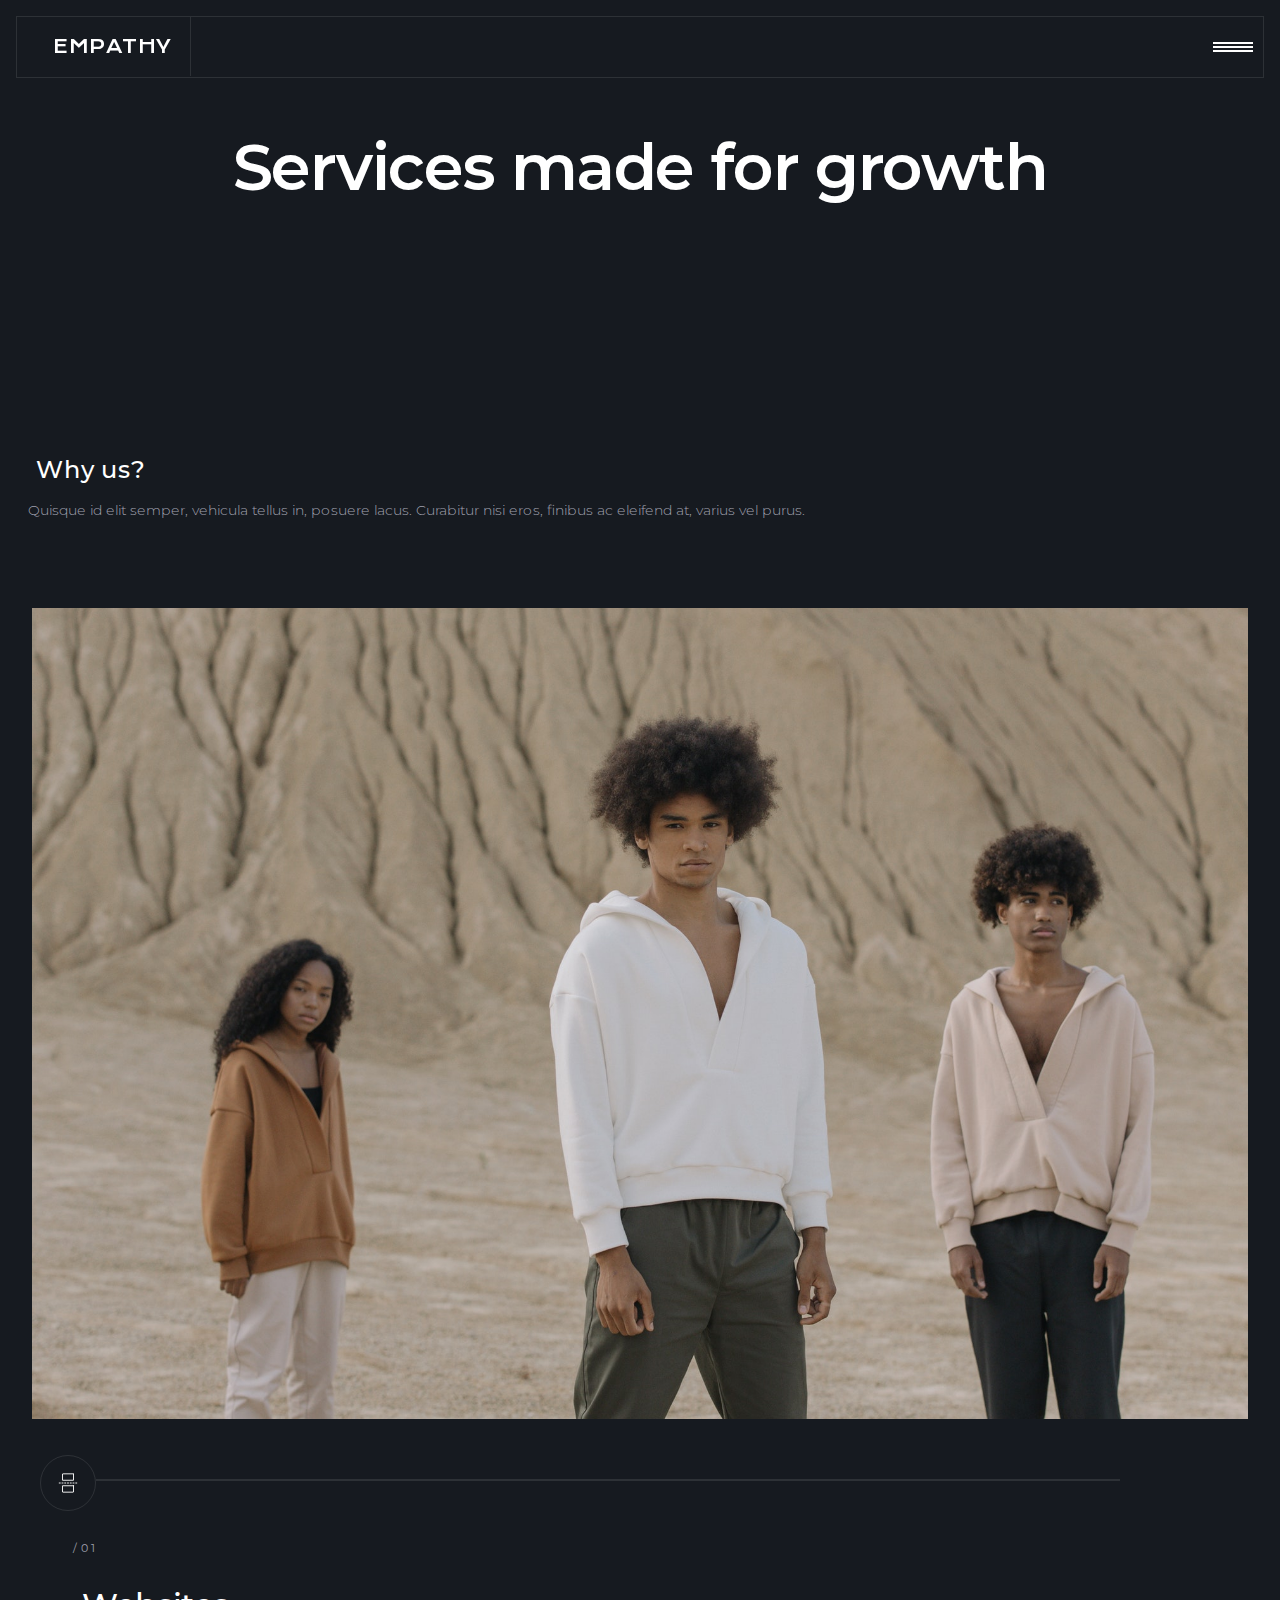
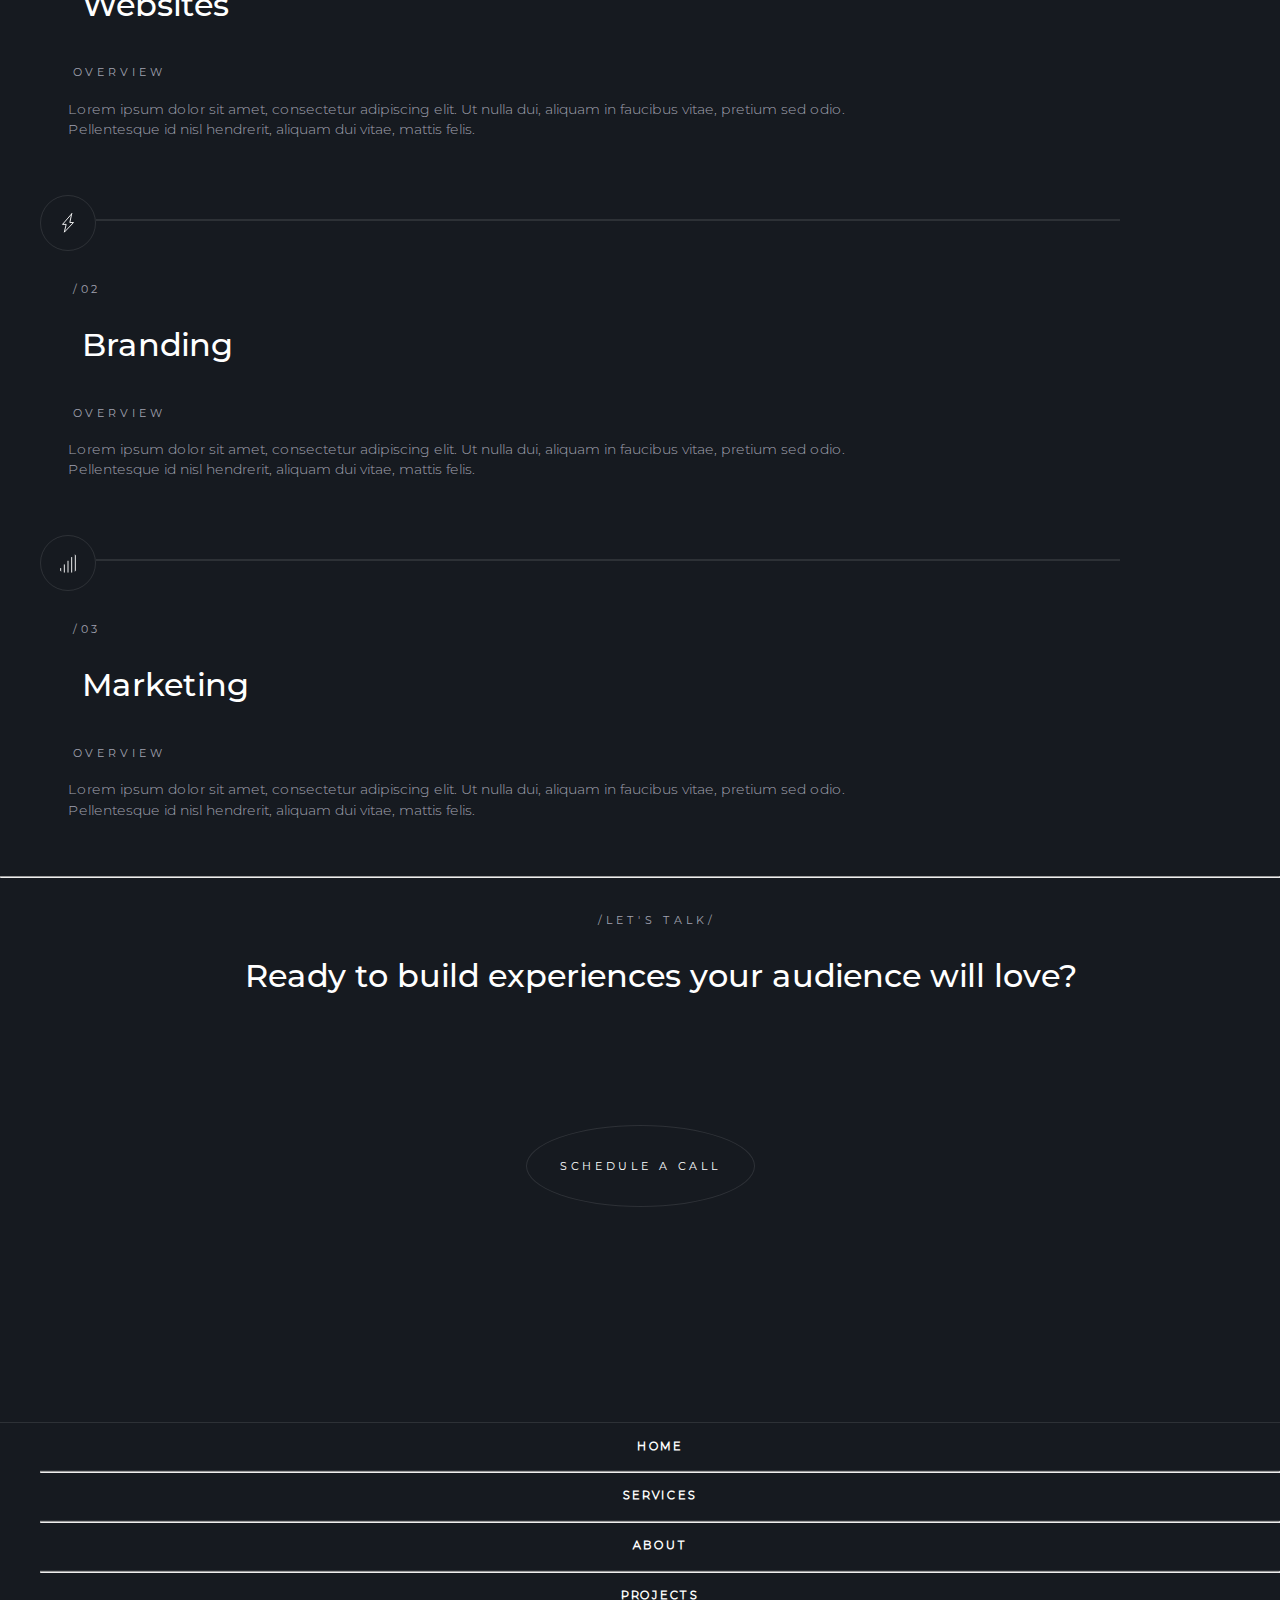
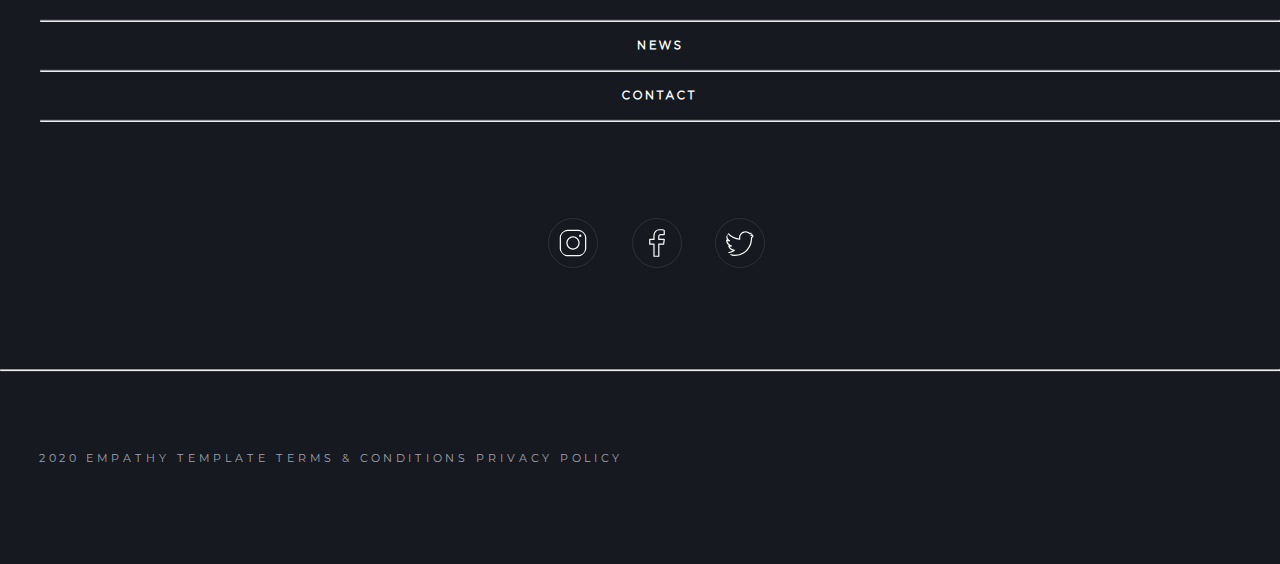
<file: index2.html>
<!Doctype html>
<html lang="en">

<head>
    <meta charset="UTF-8">
    <meta name="Alia van Ommen" content="Alia's website">
    <meta name="viewport" content="width=device-width, initial-scale=1">
    <title>Empathy</title>
    <link href="./styles/style.css" rel="stylesheet">
    <link href="./styles/style2.css" rel="stylesheet">
    <link rel="icon" type="image/svg+xml" href="images/favicon.svg">
</head>

<body>
    <div>
        <header>
            <a href="./index.html">EMPATHY</a>
            <button class="header-menu" aria-label="Toggle header menu">
                <span></span>
                <span></span>
                <span></span>
            </button>

            <nav>
                <button class="nav-menu" aria-label="Toggle navigation menu">
                    <span></span>
                    <span></span>
                    <span></span>
                </button>
                <ul>
                    <li>
                        <a href="./index.html">Home</a>
                    </li>
                    <li>
                        <a href="">
                            Services</a>
                    </li>
                    <li>
                        <a href="">
                            About</a>
                    </li>
                    <li>
                        <a href="">
                            Projects</a>
                    </li>
                    <li>
                        <a href="">
                            News</a>
                    </li>
                    <li>
                        <a href="">
                            Contacts</a>
                    </li>
                </ul>
            </nav>
        </header>

        <main class="home">
            <section>
                <div>
                    <h1>Services made for growth</h1>
                    <marquee>
                        <h2>Marketing • Branding • Websites • Marketing • Branding •
                        </h2>
                    </marquee>
                </div>
            </section>

            <section>
                <h3>Why us?</h3>
                <p>Quisque id elit semper, vehicula tellus in, posuere lacus. Curabitur nisi
                    eros, finibus ac eleifend at, varius vel purus.</p>
                <img alt="image of three men stading" src="./images/611825c17450ae82559c203d_Image038.jpeg">
            </section>

            <ul>
                <li>
                    <div>
                        <svg width="48" height="48" viewbox="0 0 24 24" fill="none" xmlns="http://www.w3.org/2000/svg"
                            data-reactroot="">
                            <path stroke-linejoin="round" stroke-miterlimit="10" stroke-width="1" stroke="#ffffff"
                                d="M5 12H7"></path>
                            <path stroke-linejoin="round" stroke-miterlimit="10" stroke-width="1" stroke="#ffffff"
                                d="M2 12H4"></path>
                            <path stroke-linejoin="round" stroke-miterlimit="10" stroke-width="1" stroke="#ffffff"
                                d="M8 12H10"></path>
                            <path stroke-linejoin="round" stroke-miterlimit="10" stroke-width="1" stroke="#ffffff"
                                d="M11 12H13"></path>
                            <path stroke-linejoin="round" stroke-miterlimit="10" stroke-width="1" stroke="#ffffff"
                                d="M14 12H16"></path>
                            <path stroke-linejoin="round" stroke-miterlimit="10" stroke-width="1" stroke="#ffffff"
                                d="M17 12H19"></path>
                            <path stroke-linejoin="round" stroke-miterlimit="10" stroke-width="1" stroke="#ffffff"
                                d="M20 12H22"></path>
                            <path stroke-linejoin="round" stroke-linecap="round" stroke-miterlimit="10" stroke-width="1"
                                stroke="#ffffff" fill="none" d="M18 2H6V9H18V2Z"></path>
                            <path stroke-linejoin="round" stroke-linecap="round" stroke-miterlimit="10" stroke-width="1"
                                stroke="#ffffff" fill="none" d="M18 15H6V22H18V15Z"></path>
                        </svg>
                        <span></div>
                    <h4>/01</h4>
                    <h5>Websites</h5>
                    <h6>overview</h6>
                    <p>Lorem ipsum dolor sit amet, consectetur adipiscing elit. Ut nulla dui,
                        aliquam in faucibus vitae, pretium sed odio. Pellentesque id nisl hendrerit,
                        aliquam dui vitae, mattis felis.</p>
                </li>
                <li>
                    <div>
                        <svg width="48" height="48" viewbox="0 0 24 24" fill="none" xmlns="http://www.w3.org/2000/svg"
                            data-reactroot="">
                            <path stroke-linejoin="round" stroke-linecap="round" stroke-miterlimit="10" stroke-width="1"
                                stroke="#ffffff" fill="none" d="M16 2L6 13.5H10L8 22L18 11.5H14L16 2Z"></path>
                        </svg>
                        <span></div>
                    <h4>/02</h4>
                    <h5>Branding</h5>
                    <h6>overview</h6>
                    <p>Lorem ipsum dolor sit amet, consectetur adipiscing elit. Ut nulla dui,
                        aliquam in faucibus vitae, pretium sed odio. Pellentesque id nisl hendrerit,
                        aliquam dui vitae, mattis felis.</p>
                </li>
                <li>
                    <div>
                        <svg width="48" height="48" viewbox="0 0 24 24" fill="none" xmlns="http://www.w3.org/2000/svg"
                            data-reactroot="">
                            <path stroke-linejoin="round" stroke-linecap="round" stroke-miterlimit="10" stroke-width="1"
                                stroke="#ffffff" d="M20 2V22"></path>
                            <path stroke-linejoin="round" stroke-linecap="round" stroke-miterlimit="10" stroke-width="1"
                                stroke="#ffffff" d="M16 6V22"></path>
                            <path stroke-linejoin="round" stroke-linecap="round" stroke-miterlimit="10" stroke-width="1"
                                stroke="#ffffff" d="M12 10V22"></path>
                            <path stroke-linejoin="round" stroke-linecap="round" stroke-miterlimit="10" stroke-width="1"
                                stroke="#ffffff" d="M8 14V22"></path>
                            <path stroke-linejoin="round" stroke-linecap="round" stroke-miterlimit="10" stroke-width="1"
                                stroke="#ffffff" d="M4 18V22"></path>
                        </svg>
                        <span></div>
                    <h4>/03</h4>
                    <h5>Marketing</h5>
                    <h6>overview</h6>
                    <p>Lorem ipsum dolor sit amet, consectetur adipiscing elit. Ut nulla dui,
                        aliquam in faucibus vitae, pretium sed odio. Pellentesque id nisl hendrerit,
                        aliquam dui vitae, mattis felis.</p>
                </li>
            </ul>

            <hr>

            <section>
                <h4>/Let's talk/</h4>
                <h5>Ready to build experiences your audience will love?</h5>
                <a aria-label="link to contact page" href="#">schedule a call</a>
            </section>

        </main>

        <footer>

            <ul>
                <li>
                    <a src="#">home</a>
                </li>
                <hr>
                <li>
                    <a src="#">services</a>
                </li>
                <hr>
                <li>
                    <a src="#">about</a>
                </li>
                <hr>
                <li>
                    <a src="#">projects</a>
                </li>
                <hr>
                <li>
                    <a src="#">news</a>
                </li>
                <hr>
                <li>
                    <a src="#">contact</a>
                </li>
                <hr>
            </ul>

            <div>
                <a aria-label="link to instagram" href="#">
                    <svg fill="#ffffff" xmlns="http://www.w3.org/2000/svg" viewbox="0 0 50 50" width="50px"
                        height="50px">
                        <path
                            d="M 16 3 C 8.8324839 3 3 8.8324839 3 16 L 3 34 C 3 41.167516 8.8324839 47 16 47 L 34 47 C 41.167516 47 47 41.167516 47 34 L 47 16 C 47 8.8324839 41.167516 3 34 3 L 16 3 z M 16 5 L 34 5 C 40.086484 5 45 9.9135161 45 16 L 45 34 C 45 40.086484 40.086484 45 34 45 L 16 45 C 9.9135161 45 5 40.086484 5 34 L 5 16 C 5 9.9135161 9.9135161 5 16 5 z M 37 11 A 2 2 0 0 0 35 13 A 2 2 0 0 0 37 15 A 2 2 0 0 0 39 13 A 2 2 0 0 0 37 11 z M 25 14 C 18.936712 14 14 18.936712 14 25 C 14 31.063288 18.936712 36 25 36 C 31.063288 36 36 31.063288 36 25 C 36 18.936712 31.063288 14 25 14 z M 25 16 C 29.982407 16 34 20.017593 34 25 C 34 29.982407 29.982407 34 25 34 C 20.017593 34 16 29.982407 16 25 C 16 20.017593 20.017593 16 25 16 z" />
                    </svg>
                </a>
                <a aria-label="link to facebook" href="#">
                    <svg fill="#ffffff" xmlns="http://www.w3.org/2000/svg" viewbox="0 0 50 50" width="50px"
                        height="50px">
                        <path
                            d="M 30.140625 2 C 26.870375 2 24.045399 2.9969388 22.0625 4.9667969 C 20.079601 6.936655 19 9.823825 19 13.367188 L 19 18 L 13 18 A 1.0001 1.0001 0 0 0 12 19 L 12 27 A 1.0001 1.0001 0 0 0 13 28 L 19 28 L 19 47 A 1.0001 1.0001 0 0 0 20 48 L 28 48 A 1.0001 1.0001 0 0 0 29 47 L 29 28 L 36 28 A 1.0001 1.0001 0 0 0 36.992188 27.125 L 37.992188 19.125 A 1.0001 1.0001 0 0 0 37 18 L 29 18 L 29 14 C 29 12.883334 29.883334 12 31 12 L 37 12 A 1.0001 1.0001 0 0 0 38 11 L 38 3.3457031 A 1.0001 1.0001 0 0 0 37.130859 2.3554688 C 36.247185 2.2382213 33.057174 2 30.140625 2 z M 30.140625 4 C 32.578477 4 34.935105 4.195047 36 4.2949219 L 36 10 L 31 10 C 28.802666 10 27 11.802666 27 14 L 27 19 A 1.0001 1.0001 0 0 0 28 20 L 35.867188 20 L 35.117188 26 L 28 26 A 1.0001 1.0001 0 0 0 27 27 L 27 46 L 21 46 L 21 27 A 1.0001 1.0001 0 0 0 20 26 L 14 26 L 14 20 L 20 20 A 1.0001 1.0001 0 0 0 21 19 L 21 13.367188 C 21 10.22255 21.920305 7.9269075 23.472656 6.3847656 C 25.025007 4.8426237 27.269875 4 30.140625 4 z" />
                    </svg>
                </a>
                <a aria-label="link to twitter" href="#">
                    <svg fill="#fff" height="50" viewbox="0 0 50 50" width="50" xmlns="http://www.w3.org/2000/svg">
                        <path
                            d="m34.21875 5.46875c-5.980469 0-10.84375 4.863281-10.84375 10.84375 0 .359375.089844.710938.125 1.0625-7.394531-.707031-13.933594-4.269531-18.375-9.71875-.207031-.261719-.527344-.402344-.863281-.378906-.332031.023437-.628906.214844-.792969.503906-.933594 1.605469-1.46875 3.453125-1.46875 5.4375 0 2.402344.859375 4.601563 2.1875 6.40625-.257812-.113281-.539062-.175781-.78125-.3125-.308594-.164062-.679687-.15625-.980469.023438-.300781.179687-.484375.503906-.488281.851562v.125c0 3.683594 1.90625 6.882813 4.71875 8.84375-.03125-.003906-.0625.007813-.09375 0-.34375-.058594-.691406.0625-.921875.324219s-.304687.625-.203125.957031c1.117188 3.472656 3.96875 6.125 7.5 7.09375-2.8125 1.671875-6.074219 2.65625-9.59375 2.65625-.761719 0-1.492187-.039062-2.21875-.125-.46875-.0625-.917969.210938-1.0742187.65625-.1601563.445313.015625.941406.4179687 1.1875 4.511719 2.894531 9.867188 4.59375 15.625 4.59375 9.332031 0 16.652344-3.898437 21.5625-9.46875 4.910156-5.570312 7.46875-12.804687 7.46875-19.5625 0-.285156-.023437-.5625-.03125-.84375 1.832031-1.402344 3.46875-3.046875 4.75-4.96875.253906-.371094.226563-.867187-.066406-1.210937-.289063-.34375-.777344-.449219-1.183594-.257813-.515625.230469-1.117187.253906-1.65625.4375.710938-.949219 1.320313-1.972656 1.6875-3.125.125-.394531-.011719-.828125-.335937-1.085937-.324219-.253907-.777344-.285157-1.132813-.070313-1.707031 1.011719-3.597656 1.722656-5.59375 2.15625-1.9375-1.8125-4.488281-3.03125-7.34375-3.03125zm0 2c2.550781 0 4.855469 1.089844 6.46875 2.8125.242188.25.597656.355469.9375.28125 1.304688-.257812 2.542969-.636719 3.75-1.125-.695312.9375-1.554687 1.738281-2.5625 2.34375-.457031.222656-.671875.75-.503906 1.230469.164062.476562.664062.753906 1.160156.644531 1-.121094 1.890625-.527344 2.84375-.78125-.855469.925781-1.792969 1.761719-2.8125 2.5-.277344.203125-.429687.53125-.40625.875.015625.40625.03125.808594.03125 1.21875 0 6.25-2.398437 13.035156-6.96875 18.21875-4.570312 5.183594-11.28125 8.8125-20.0625 8.8125-3.988281 0-7.753906-.882812-11.15625-2.4375 4.21875-.324219 8.109375-1.816406 11.25-4.28125.328125-.261719.457031-.699219.324219-1.097656-.132813-.398438-.5-.671875-.917969-.683594-3.296875-.058594-6.058594-1.976562-7.53125-4.6875h.15625c.988281 0 1.964844-.125 2.875-.375.4375-.128906.738281-.535156.722656-.992187-.015625-.457032-.339843-.847657-.785156-.945313-3.558594-.71875-6.226562-3.617187-6.84375-7.21875 1.007813.347656 2.039063.621094 3.15625.65625.457031.027344.871094-.257812 1.011719-.691406s-.03125-.910156-.417969-1.152344c-2.375-1.589844-3.9375-4.296875-3.9375-7.375 0-1.140625.296875-2.1875.6875-3.1875 5 5.488281 12 9.132813 19.90625 9.53125.3125.015625.617188-.113281.820313-.351562.203125-.242188.28125-.5625.210937-.867188-.152344-.648437-.25-1.335937-.25-2.03125 0-4.898437 3.945313-8.84375 8.84375-8.84375z" />
                    </svg>
                </a>
            </div>
            <hr>
            <div>
                <p>2020 empathy template terms & conditions privacy policy<p>
            </div>

        </footer>

        <script src="./scripts/script.js"></script>
    </div>
</body>

</html>

</html>
</file>
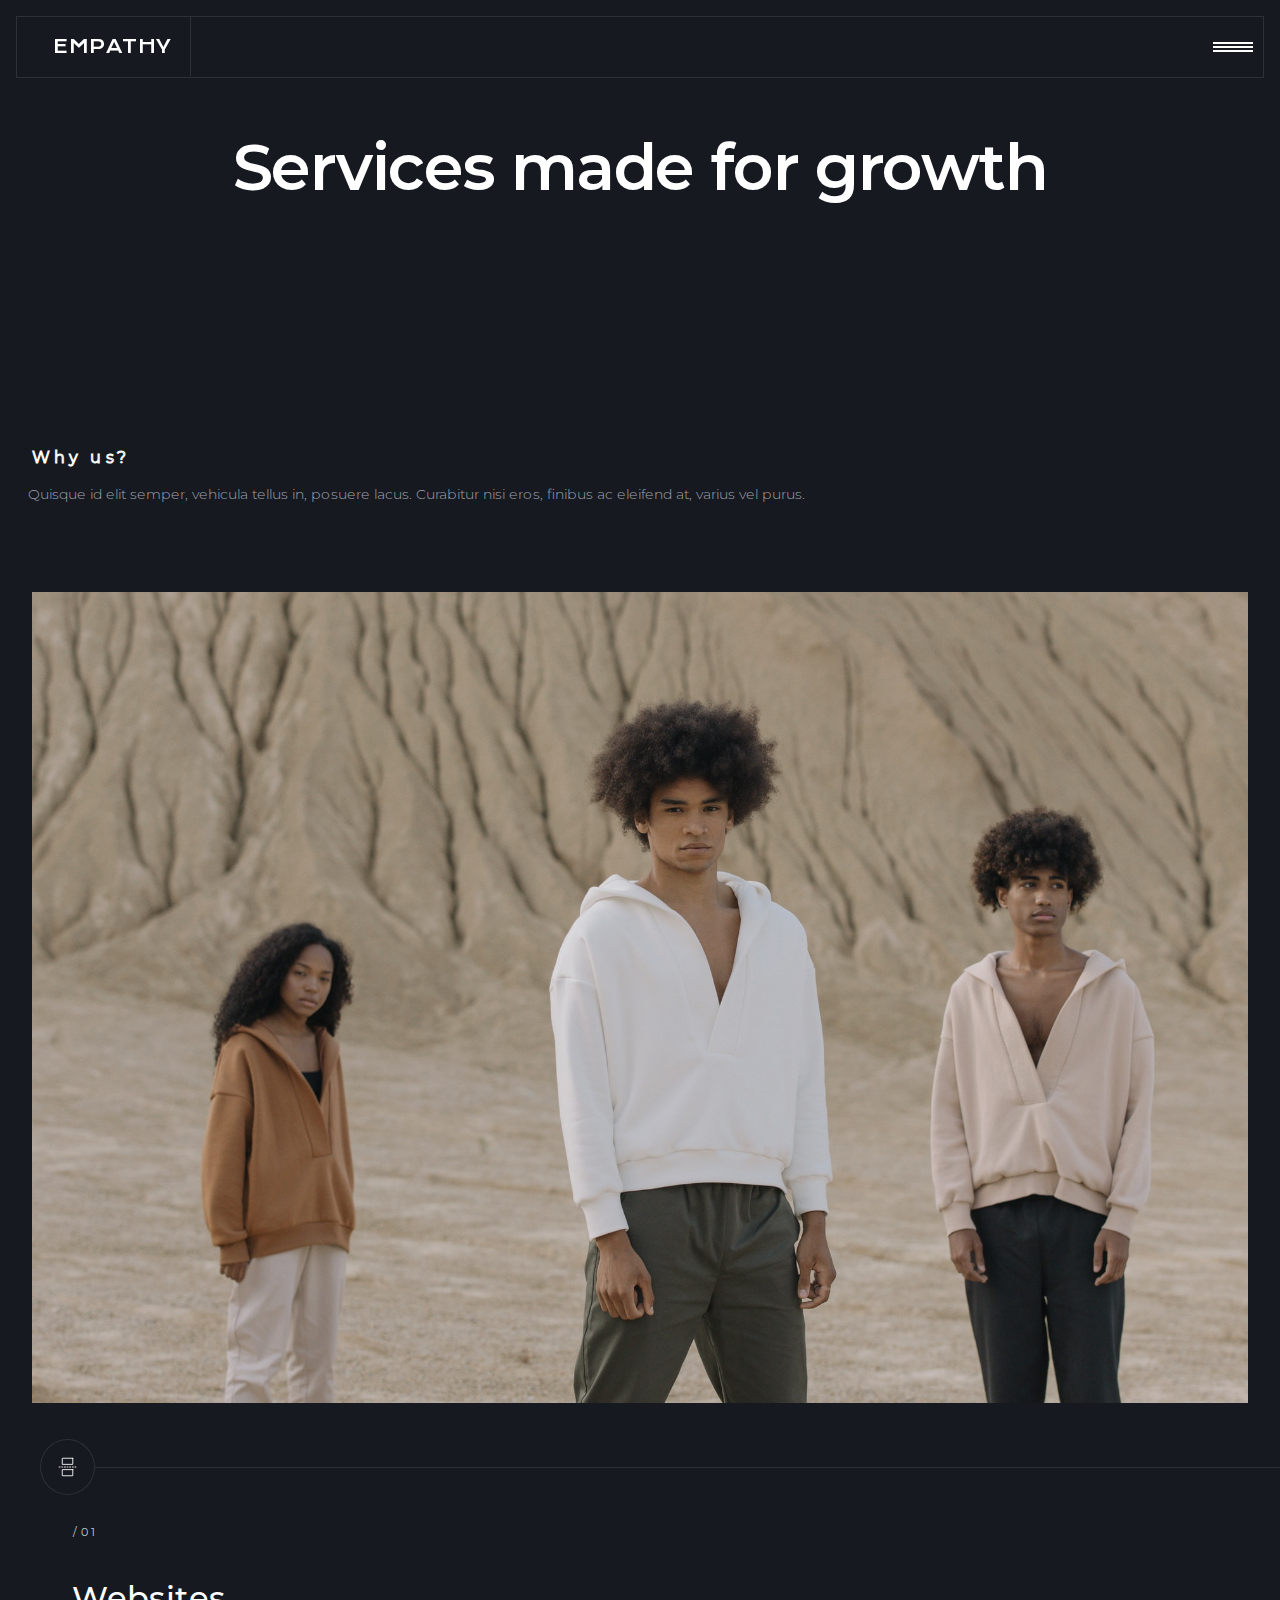
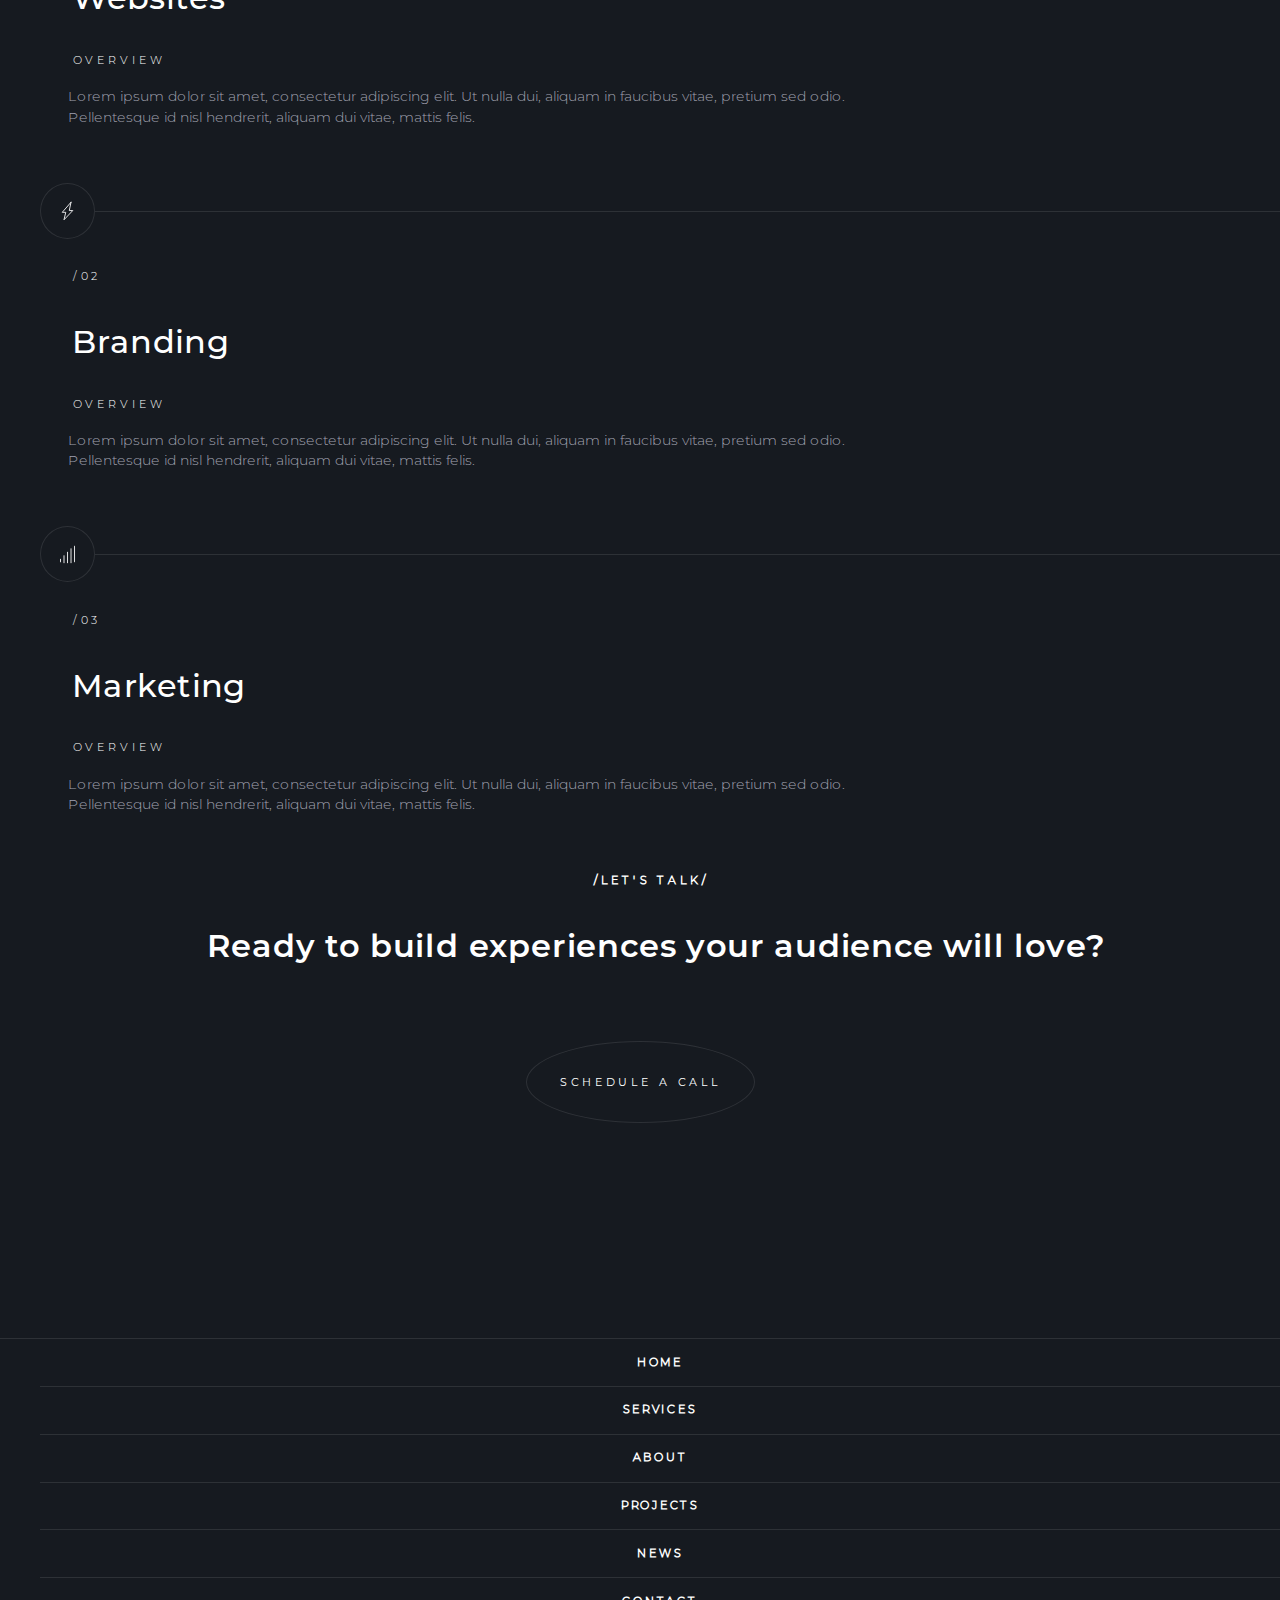
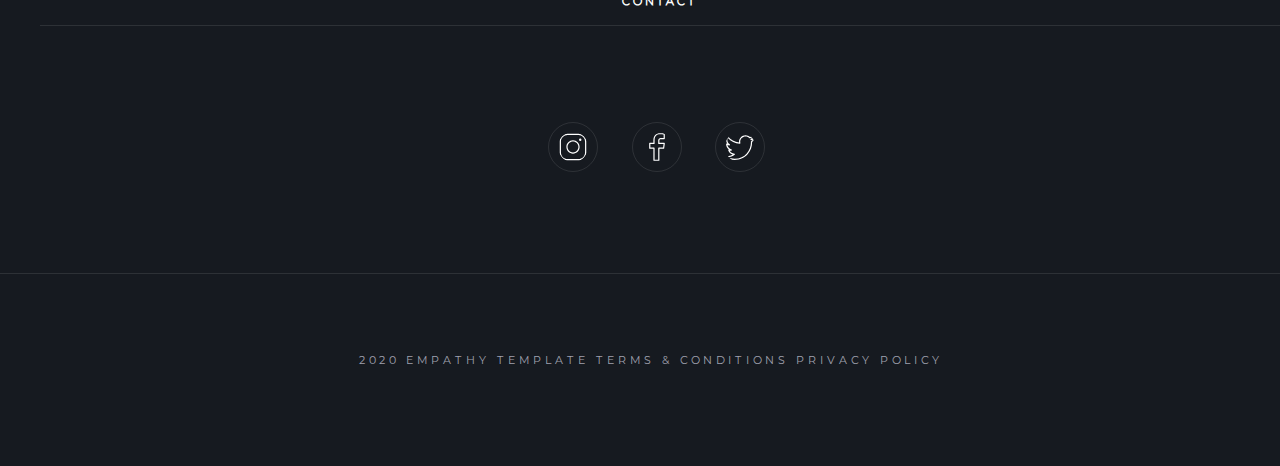
<file: services.html>
<!Doctype html>
<html lang="en">

<head>
    <meta charset="UTF-8">
    <meta name="Alia van Ommen" content="Alia's website">
    <meta name="viewport" content="width=device-width, initial-scale=1">
    <title>Empathy</title>
    <link href="./styles/style.css" rel="stylesheet">
    <link href="./styles/services.css" rel="stylesheet">
    <link rel="icon" type="image/svg+xml" href="images/favicon.svg">
</head>

<body>
    <div>
        <header>
            <a href="./index.html">Empathy</a>
            <button class="header-menu" aria-label="Toggle header menu">
                <span></span>
                <span></span>
                <span></span>
            </button>

            <nav>
                <ul>
                    <li>
                        <a href="./index.html">Home</a>
                    </li>
                    <li>
                        <a href="">
                            Services</a>
                    </li>
                    <li>
                        <a href="">
                            About</a>
                    </li>
                    <li>
                        <a href="">
                            Projects</a>
                    </li>
                    <li>
                        <a href="">
                            News</a>
                    </li>
                    <li>
                        <a href="">
                            Contacts</a>
                    </li>
                </ul>
            </nav>
        </header>

        <main class="home">
            <section>
                <div>
                    <h1>Services made for growth</h1>
                    <marquee>
                        <h2>Marketing • Branding • Websites • Marketing • Branding •
                        </h2>
                    </marquee>
                </div>
            </section>

            <section>
                <h2>Why us?</h2>
                <p>Quisque id elit semper, vehicula tellus in, posuere lacus. Curabitur nisi
                    eros, finibus ac eleifend at, varius vel purus.</p>
                <img alt="image of three men standing" src="./images/611825c17450ae82559c203d_Image038.jpeg">
            </section>

            <ul>
                <li>
                    <div>
                        <svg width="48" height="48" viewbox="0 0 24 24" fill="none" xmlns="http://www.w3.org/2000/svg"
                            data-reactroot="">
                            <path stroke-linejoin="round" stroke-miterlimit="10" stroke-width="1" stroke="#ffffff"
                                d="M5 12H7"></path>
                            <path stroke-linejoin="round" stroke-miterlimit="10" stroke-width="1" stroke="#ffffff"
                                d="M2 12H4"></path>
                            <path stroke-linejoin="round" stroke-miterlimit="10" stroke-width="1" stroke="#ffffff"
                                d="M8 12H10"></path>
                            <path stroke-linejoin="round" stroke-miterlimit="10" stroke-width="1" stroke="#ffffff"
                                d="M11 12H13"></path>
                            <path stroke-linejoin="round" stroke-miterlimit="10" stroke-width="1" stroke="#ffffff"
                                d="M14 12H16"></path>
                            <path stroke-linejoin="round" stroke-miterlimit="10" stroke-width="1" stroke="#ffffff"
                                d="M17 12H19"></path>
                            <path stroke-linejoin="round" stroke-miterlimit="10" stroke-width="1" stroke="#ffffff"
                                d="M20 12H22"></path>
                            <path stroke-linejoin="round" stroke-linecap="round" stroke-miterlimit="10" stroke-width="1"
                                stroke="#ffffff" fill="none" d="M18 2H6V9H18V2Z"></path>
                            <path stroke-linejoin="round" stroke-linecap="round" stroke-miterlimit="10" stroke-width="1"
                                stroke="#ffffff" fill="none" d="M18 15H6V22H18V15Z"></path>
                        </svg>
                    </div>
                    <h3>/01</h3>
                    <h4>Websites</h4>
                    <h5>Overview</h5>
                    <p>Lorem ipsum dolor sit amet, consectetur adipiscing elit. Ut nulla dui,
                        aliquam in faucibus vitae, pretium sed odio. Pellentesque id nisl hendrerit,
                        aliquam dui vitae, mattis felis.</p>
                </li>
                <li>
                    <div>
                        <svg width="48" height="48" viewbox="0 0 24 24" fill="none" xmlns="http://www.w3.org/2000/svg"
                            data-reactroot="">
                            <path stroke-linejoin="round" stroke-linecap="round" stroke-miterlimit="10" stroke-width="1"
                                stroke="#ffffff" fill="none" d="M16 2L6 13.5H10L8 22L18 11.5H14L16 2Z"></path>
                        </svg>
                    </div>
                    <h3>/02</h3>
                    <h4>Branding</h4>
                    <h5>overview</h5>
                    <p>Lorem ipsum dolor sit amet, consectetur adipiscing elit. Ut nulla dui,
                        aliquam in faucibus vitae, pretium sed odio. Pellentesque id nisl hendrerit,
                        aliquam dui vitae, mattis felis.</p>
                </li>
                <li>
                    <div>
                        <svg width="48" height="48" viewbox="0 0 24 24" fill="none" xmlns="http://www.w3.org/2000/svg"
                            data-reactroot="">
                            <path stroke-linejoin="round" stroke-linecap="round" stroke-miterlimit="10" stroke-width="1"
                                stroke="#ffffff" d="M20 2V22"></path>
                            <path stroke-linejoin="round" stroke-linecap="round" stroke-miterlimit="10" stroke-width="1"
                                stroke="#ffffff" d="M16 6V22"></path>
                            <path stroke-linejoin="round" stroke-linecap="round" stroke-miterlimit="10" stroke-width="1"
                                stroke="#ffffff" d="M12 10V22"></path>
                            <path stroke-linejoin="round" stroke-linecap="round" stroke-miterlimit="10" stroke-width="1"
                                stroke="#ffffff" d="M8 14V22"></path>
                            <path stroke-linejoin="round" stroke-linecap="round" stroke-miterlimit="10" stroke-width="1"
                                stroke="#ffffff" d="M4 18V22"></path>
                        </svg>
                    </div>
                    <h3>/03</h3>
                    <h4>Marketing</h4>
                    <h5>overview</h5>
                    <p>Lorem ipsum dolor sit amet, consectetur adipiscing elit. Ut nulla dui,
                        aliquam in faucibus vitae, pretium sed odio. Pellentesque id nisl hendrerit,
                        aliquam dui vitae, mattis felis.</p>
                </li>
            </ul>

            <section>
                <h2>/Let's talk/</h2>
                <h3>Ready to build experiences your audience will love?</h3>
                <a aria-label="link to contact page" href="#">schedule a call</a>
            </section>

        </main>

        <footer>

            <ul>
                <li><a src="#">home</a></li>
                <li><a src="#">services</a></li>
                <li><a src="#">about</a></li>
                <li><a src="#">projects</a></li>
                <li><a src="#">news</a></li>
                <li><a src="#">contact</a></li>
            </ul>

            <div>
                <a aria-label="link to instagram" href="#"><svg fill="#ffffff" xmlns="http://www.w3.org/2000/svg"
                        viewbox="0 0 50 50" width="50px" height="50px">
                        <path
                            d="M 16 3 C 8.8324839 3 3 8.8324839 3 16 L 3 34 C 3 41.167516 8.8324839 47 16 47 L 34 47 C 41.167516 47 47 41.167516 47 34 L 47 16 C 47 8.8324839 41.167516 3 34 3 L 16 3 z M 16 5 L 34 5 C 40.086484 5 45 9.9135161 45 16 L 45 34 C 45 40.086484 40.086484 45 34 45 L 16 45 C 9.9135161 45 5 40.086484 5 34 L 5 16 C 5 9.9135161 9.9135161 5 16 5 z M 37 11 A 2 2 0 0 0 35 13 A 2 2 0 0 0 37 15 A 2 2 0 0 0 39 13 A 2 2 0 0 0 37 11 z M 25 14 C 18.936712 14 14 18.936712 14 25 C 14 31.063288 18.936712 36 25 36 C 31.063288 36 36 31.063288 36 25 C 36 18.936712 31.063288 14 25 14 z M 25 16 C 29.982407 16 34 20.017593 34 25 C 34 29.982407 29.982407 34 25 34 C 20.017593 34 16 29.982407 16 25 C 16 20.017593 20.017593 16 25 16 z" />
                    </svg></a>
                <a aria-label="link to facebook" href="#"><svg fill="#ffffff" xmlns="http://www.w3.org/2000/svg"
                        viewbox="0 0 50 50" width="50px" height="50px">
                        <path
                            d="M 30.140625 2 C 26.870375 2 24.045399 2.9969388 22.0625 4.9667969 C 20.079601 6.936655 19 9.823825 19 13.367188 L 19 18 L 13 18 A 1.0001 1.0001 0 0 0 12 19 L 12 27 A 1.0001 1.0001 0 0 0 13 28 L 19 28 L 19 47 A 1.0001 1.0001 0 0 0 20 48 L 28 48 A 1.0001 1.0001 0 0 0 29 47 L 29 28 L 36 28 A 1.0001 1.0001 0 0 0 36.992188 27.125 L 37.992188 19.125 A 1.0001 1.0001 0 0 0 37 18 L 29 18 L 29 14 C 29 12.883334 29.883334 12 31 12 L 37 12 A 1.0001 1.0001 0 0 0 38 11 L 38 3.3457031 A 1.0001 1.0001 0 0 0 37.130859 2.3554688 C 36.247185 2.2382213 33.057174 2 30.140625 2 z M 30.140625 4 C 32.578477 4 34.935105 4.195047 36 4.2949219 L 36 10 L 31 10 C 28.802666 10 27 11.802666 27 14 L 27 19 A 1.0001 1.0001 0 0 0 28 20 L 35.867188 20 L 35.117188 26 L 28 26 A 1.0001 1.0001 0 0 0 27 27 L 27 46 L 21 46 L 21 27 A 1.0001 1.0001 0 0 0 20 26 L 14 26 L 14 20 L 20 20 A 1.0001 1.0001 0 0 0 21 19 L 21 13.367188 C 21 10.22255 21.920305 7.9269075 23.472656 6.3847656 C 25.025007 4.8426237 27.269875 4 30.140625 4 z" />
                    </svg></a>
                <a aria-label="link to twitter" href="#"><svg fill="#fff" height="50" viewbox="0 0 50 50" width="50"
                        xmlns="http://www.w3.org/2000/svg">
                        <path
                            d="m34.21875 5.46875c-5.980469 0-10.84375 4.863281-10.84375 10.84375 0 .359375.089844.710938.125 1.0625-7.394531-.707031-13.933594-4.269531-18.375-9.71875-.207031-.261719-.527344-.402344-.863281-.378906-.332031.023437-.628906.214844-.792969.503906-.933594 1.605469-1.46875 3.453125-1.46875 5.4375 0 2.402344.859375 4.601563 2.1875 6.40625-.257812-.113281-.539062-.175781-.78125-.3125-.308594-.164062-.679687-.15625-.980469.023438-.300781.179687-.484375.503906-.488281.851562v.125c0 3.683594 1.90625 6.882813 4.71875 8.84375-.03125-.003906-.0625.007813-.09375 0-.34375-.058594-.691406.0625-.921875.324219s-.304687.625-.203125.957031c1.117188 3.472656 3.96875 6.125 7.5 7.09375-2.8125 1.671875-6.074219 2.65625-9.59375 2.65625-.761719 0-1.492187-.039062-2.21875-.125-.46875-.0625-.917969.210938-1.0742187.65625-.1601563.445313.015625.941406.4179687 1.1875 4.511719 2.894531 9.867188 4.59375 15.625 4.59375 9.332031 0 16.652344-3.898437 21.5625-9.46875 4.910156-5.570312 7.46875-12.804687 7.46875-19.5625 0-.285156-.023437-.5625-.03125-.84375 1.832031-1.402344 3.46875-3.046875 4.75-4.96875.253906-.371094.226563-.867187-.066406-1.210937-.289063-.34375-.777344-.449219-1.183594-.257813-.515625.230469-1.117187.253906-1.65625.4375.710938-.949219 1.320313-1.972656 1.6875-3.125.125-.394531-.011719-.828125-.335937-1.085937-.324219-.253907-.777344-.285157-1.132813-.070313-1.707031 1.011719-3.597656 1.722656-5.59375 2.15625-1.9375-1.8125-4.488281-3.03125-7.34375-3.03125zm0 2c2.550781 0 4.855469 1.089844 6.46875 2.8125.242188.25.597656.355469.9375.28125 1.304688-.257812 2.542969-.636719 3.75-1.125-.695312.9375-1.554687 1.738281-2.5625 2.34375-.457031.222656-.671875.75-.503906 1.230469.164062.476562.664062.753906 1.160156.644531 1-.121094 1.890625-.527344 2.84375-.78125-.855469.925781-1.792969 1.761719-2.8125 2.5-.277344.203125-.429687.53125-.40625.875.015625.40625.03125.808594.03125 1.21875 0 6.25-2.398437 13.035156-6.96875 18.21875-4.570312 5.183594-11.28125 8.8125-20.0625 8.8125-3.988281 0-7.753906-.882812-11.15625-2.4375 4.21875-.324219 8.109375-1.816406 11.25-4.28125.328125-.261719.457031-.699219.324219-1.097656-.132813-.398438-.5-.671875-.917969-.683594-3.296875-.058594-6.058594-1.976562-7.53125-4.6875h.15625c.988281 0 1.964844-.125 2.875-.375.4375-.128906.738281-.535156.722656-.992187-.015625-.457032-.339843-.847657-.785156-.945313-3.558594-.71875-6.226562-3.617187-6.84375-7.21875 1.007813.347656 2.039063.621094 3.15625.65625.457031.027344.871094-.257812 1.011719-.691406s-.03125-.910156-.417969-1.152344c-2.375-1.589844-3.9375-4.296875-3.9375-7.375 0-1.140625.296875-2.1875.6875-3.1875 5 5.488281 12 9.132813 19.90625 9.53125.3125.015625.617188-.113281.820313-.351562.203125-.242188.28125-.5625.210937-.867188-.152344-.648437-.25-1.335937-.25-2.03125 0-4.898437 3.945313-8.84375 8.84375-8.84375z" />
                    </svg></a></div>

            <div>
                <p>2020 empathy template terms & conditions privacy policy</p>
            </div>

        </footer>

        <script src="./scripts/script.js"></script>
    </div>
</body>

</html>
</file>
<file: styles/style.css>
@font-face {
    font-family: "Trickster";
    src: url("../font/8vIH7w4qzmVxm2BL9G78HEY.woff2") format("woff2");
}

@font-face {
    font-family: "Trickster2";
    src: url("../font/jAnEgHdjHcjgfIb1ZcUyNoWg_8a0Ww.woff2") format("woff2");
}

@font-face {
    font-family: "Trickster3";
    src: url("../font/JTUQjIg1_i6t8kCHKm459WxRyS7m0dR9pA.woff2") format("woff2");
}

@font-face {
    font-family: "Trickster4";
    src: url("../font/JTUSjIg1_i6t8kCHKm459WlhyyTh89Y.woff2") format("woff2");
}

*,
*::after,
*::before {
    box-sizing: border-box;
    margin: 0;
}

/* custum properties */

:root {
    --color-text:white;
    --color-p:rgb(160, 161, 175);
    --color-background:#161a20;
    --link-color:white;
    --link-visited-color:white;
    --link-background-color: white;
    --border-color: hsla(0, 0%, 100%, 0.1);
    --color-text-pagina2:rgb(160, 161, 175);
    --link-color:white;
    --link-visited-color:rgb(160, 161, 175);
    --link-background-color:rgb(58, 68, 92);
    --link-active-color:rgb(168, 167, 205);
}

@media (prefers-color-scheme:dark) {
    :root {
        --color-text: #6e6b80;
    }
}

a:visited {
    color:var(--link-visited-color);
  }
  
  a:focus-visible {
    background:var(--link-color);
  }
  
  a:hover::before {
    transform-origin:left;
    transform:scalex(1);
  }
  
  a:active {
    color:var(--link-active-color);
  }
  

/* a met een lijntje eronder */
li a::after{
    content: '';
    position: absolute;
    width: 100%;
    transform: scaleX(0);
    height: 2px;
    bottom: 0;
    left: 0;
    background-color: var(--color-text);
    transform-origin: bottom right;
    transition: transform 0.25s ease-out;
  }

a:hover::after {
    transform: scaleX(1);
    transform-origin: bottom left;
  }

/* styling: */

body {
    color: var(--color-text);
    margin: 0;
    background-color: var(--color-background);
}

.hidden{clip: rect(0 0 0 0);
    clip-path: inset(50%);
    height: 1px;
    overflow: hidden;
    position: absolute;
    white-space: nowrap;
    width: 1px;}

h1 {
    color: var(--color-text);
    font-family: Trickster4, sans-serif;
    font-size: 57px;
    letter-spacing: -1.425px;
    font-weight:600;
    height: 91.1953px;
}

h2 {
    font-family: Trickster4;
    color: transparent;
    -webkit-text-stroke: 1px var(--color-text);
    font-size: 3.75em;
}

h3{
    font-family: Trickster4;
    font-size: 0.688em;
    font-weight: 400;
    letter-spacing: 4px;
    line-height: 1.25em;
    text-size-adjust: 100%;
    text-transform: uppercase;
    margin-left: 3em;
    margin-top: 1.5em;
    margin-bottom: 1.5em;
    text-align: left;
    align-items: start;
}

h4 {
    font-family: Trickster4;
    font-size: 2.3em;
    line-height: 2.6em;
    font-weight: 600;
    letter-spacing: -0.96px;
    display: block;
    text-align: left;
    margin-left: 1em;
    margin-bottom: 1em;
    margin-top: 1em;
    margin-bottom: 0px;
}

h5 {
    font-family: Trickster4;
    font-size: 1.5em;
    font-weight: 500;
    line-height: 1.875em;
}

h6 {
    font-family: Trickster4;
    font-size: 1.75em;
    font-weight: 500;
    line-height: 2.25em;
    margin-left:1em;
    margin-bottom:0.5em;
}

p {
    font-family: Trickster4;
    font-size: 1.125em;
    font-weight: 300;
    line-height: 1.856em;
    text-size-adjust: 100%;
    width: 17.313em;
    color: var(--color-p);
}

a {
    color: var(--color-text);
    font-family: Trickster4;
    font-size: 11px;
    font-weight: 400;
    letter-spacing: 4px;
    text-size-adjust: 100%;
    text-transform: uppercase;
    text-decoration: none;
    margin-left: 3em;
    display: inline-block;
    position: relative;
    } 
    
main div ul li a::after {
    content: '';
    position: absolute;
    width: 100%;
    transform: scaleX(0);
    height: 2px;
    bottom: 0;
    left: 0;
    background-color: var(--color-text);
    transform-origin: bottom right;
    transition: transform 0.25s ease-out;
}

img {
    max-width: 100%;
    border: 2em solid transparent;
}

li {
    display: flex;
    align-items: center;
    justify-content: center;
}

li a {
    font-family: Trickster4;
    text-decoration: none;
    margin: auto;
    color: transparent;
    -webkit-text-stroke: 1px var(--color-text);;
    font-size: 2.5em;
    position: sticky;
    z-index:2;
}

/* header en buttons*/

header {
    position: fixed;
    left: 1em;
    right: 1em;
    top: 1em;
    background-color: transparent;
    display: flex;
    align-items: center;
    border-style: solid;
    border-width: 1px;
    border-color:var(--border-color);
    z-index: 1;
}

header>a {
    font-size: 1.125em;
    font-family: trickster2;
    letter-spacing: 0.54px;
    padding: 1em;
    margin:1em;
    border-right: solid 1px var(--border-color);
    position: absolute;
    z-index: 1;
}

header>button {
    width: 2.5em;
    height: 2.5em;
    background-color: transparent;
    padding: 0;
    display: grid;
    place-items: center;
    margin-right: 1em;
    margin-left: auto;
    margin-top: 1em;
    margin-bottom: 1em;
    z-index: 1;
    border:none;
    z-index:100;

}

header img {
    background-color: transparent;
    height: auto;
}

/* Button 1 span, dus de lijntjes zelf! */

header button span {
    position: absolute;
    margin-right: 0em;
    width: 3em;
    height: .1em;
    background-color:var(--color-text);
    transition: .3s;  
}

header button span:nth-of-type(1) {
    transform: translateY(-.3em);
}

header button span:nth-of-type(2) {
    transform: translateY(.3em);
}

header button.open span:nth-of-type(1) {
    transform: translateY(0) rotate(45deg);
}

header button.open span:nth-of-type(2) {
    transform: translateY(0) rotate(-45deg);
}

header button.open span:nth-of-type(3) {
    opacity: 0;
}

header nav {
    inset: 0;
    display: grid;
    align-content: center;
    position: fixed;
    translate: 0 -100%;
    transition: 2s;
    background-color:var(--color-background);
    z-index:90;
}

nav.open {
    translate:0 0;
}

nav ul {
    margin: 0;
    padding: 0em;
    list-style: none;

}

nav a.active {
    font-weight: bold;

}

.nav-menu {
    width: auto;
    height: 2em;
    order: 1;
    position: absolute;
    top: 1em;
    right: 1em;
}

nav a {
    display: flex;
    align-items: center;
    column-gap: .25em;
    padding-bottom: 0.5em;
    font-family: Trickster4;
    font: 1.875em;
    font-weight: 600;
    letter-spacing: -0.9px;
    color: transparent;
    -webkit-text-stroke: 1px var(--color-text);;
    text-transform:none;
}

body.scroll-lock{
    overflow:hidden;
}

/* footer! */

footer a{
    font-family: Trickster4;
    font-size: 0.688em;
    font-weight: 150;
    letter-spacing: 0.25em;
    line-height: 1.25em;
    text-size-adjust: 100%;
    text-transform: uppercase;
    margin-top: 1.5em;
    margin-bottom: 1.5em;
    text-align: center;
    z-index: -500;
}

footer div {
    display: grid;
    justify-content: center;
    list-style-type: none;
    padding: 0;
    margin: 0;
    width: 100%;
    bottom: 6em;
    inset:0;
    grid-auto-flow: column;
    margin-bottom:5em;
}

footer div a svg{
    height: auto;
    border: solid 1px var(--border-color);
    border-radius: 100%;
    padding: 0.813em; 
    align-items: center;
}

footer ul li{
    border-bottom: solid 1px var(--border-color);
    margin: 0%;
}

footer div:last-of-type{
    display: flex;
    border-top: solid 1px var(--border-color);
    margin: 0%;
    padding-top: 5em;
    width: 100%;
}

footer p{
    font-family: Trickster4;
    font-size: 0.688em;
    font-weight: 400;
    letter-spacing: 4px;
    line-height: 1.25em;
    text-size-adjust: 100%;
    text-transform: uppercase;
    padding-bottom: 5em;
    align-items: start;
    text-align: center;
}

footer>div{
    padding-top: 5em;
}

footer>ul{
    border-top: solid 1px var(--border-color);
    margin-top: 8em;
}
</file>
<file: styles/style2.css>
h1{
    margin-top:2em;
    font-family: Trickster4;
    text-align: center;
    font-size: 4em;
}

h2{
    margin:1em;
}

h3{
    font-family: Trickster4;
    font-size: 1.5em;
    font-weight: 500;
    letter-spacing: 0.8px;
    line-height: 1.5em;
    text-transform: none;
    margin-left: 1.5em;
    margin-top: 1.5em;
    margin-bottom: 0.5em;
    text-align: left;
    align-items: start;
}

h4, h6{
    font-family: Trickster4;
    font-size: 11px;
    font-weight: 400;
   letter-spacing: 4px;
   line-height: 20px;
   text-size-adjust: 100%;
   text-transform: uppercase;
   margin-left: 3em;
   margin-top: 2.5em;
   margin-bottom: 1.5em;
   text-align: left;
   align-items: start;
   color: var(--color-text-pagina2);  
}

h5{
    margin-left:1.3em;
    font-size: 2em;
}
p{
    font-size: 14px;
    font-weight: 300;
    line-height: 1.438em;
    text-size-adjust: 100%;
    width: 70%;
    margin-left: 2em;
    margin-bottom: 4em;
    text-align: start;
}

main ul li {
    display:block;
    flex-direction: column;
}

main ul li div{
    display: flex;
    flex-direction:row;
}

main span{
    position: absolute;
    margin-right: 0em;
    margin-left: 3.5em;
    width: 80vw;
    height: .1em;
    background-color:var(--border-color);
    transition: .3s;  
    margin-top: 1.5em;
}

main svg{
    border: solid 1px var(--border-color);
    border-radius: 50%;
    width: 3.5em;
    height: 3.5em;
    padding: 1em;
}

main section, main section h4{
   text-align: center;
   margin-top: 2em;
}

main section h5{
    margin-bottom: 2em;
}

main section a{
    border: solid 1px var(--border-color);
    border-radius: 50%;
    padding: 3em;
    margin: 5em;
}

footer{
    margin-top:10em;
}
</file>
<file: styles/services.css>
h1{
    margin-top:2em;
    font-family: Trickster4;
    text-align: center;
    font-size: 4em;
}

h2{
    margin:1em;
}

h4{
    font-family: Trickster4;
    font-size: 2em;
    font-weight: 500;
    letter-spacing: 0.8px;
    line-height: 1.5em;
    text-transform: none;
    margin-left: 1em;
    margin-top: 1em;
    margin-bottom: 0.5em;
    text-align: left;
    align-items: start;
}

h3, h5{
    font-family: Trickster4;
    font-size: 11px;
    font-weight: 300;
    letter-spacing: 4px;
    line-height: 20px;
    text-size-adjust: 100%;
    text-transform: uppercase;
    margin-left: 3em;
    margin-top: 2.5em;
    margin-bottom: 1.5em;
    text-align: left;
    align-items: start;
    color: var(--color-text);  
}

p{
    font-size: 14px;
    font-weight: 300;
    line-height: 1.438em;
    text-size-adjust: 100%;
    width: 70%;
    margin-left: 2em;
    margin-bottom: 4em;
    text-align: start;
}


.home section:nth-last-of-type(2) h2{
    font-family: Trickster4;
    font-size: 1em;
    font-weight: 400;
    letter-spacing: 4px;
    line-height: 1.25em;
    text-size-adjust: 100%;
    text-transform: none;
    margin-left: 2em;
    margin-top: 1.5em;
    margin-bottom: 1em;
    text-align: left;
    align-items: start;
    -webkit-text-stroke: none;  
}

.home section:last-of-type h2{
    font-family: Trickster4;
    font-size: 11px;
    font-weight: 100;
    letter-spacing: 4px;
    line-height: 20px;
    text-size-adjust: 100%;
    text-transform: uppercase;
    margin-left: 3em;
    margin-top: 2.5em;
    margin-bottom: 1.5em;
    text-align: center;
    color: var(--color-text);  
}

.home section:last-of-type h3{
    font-family: Trickster4;
    font-size: 2em;
    font-weight: 600;
    letter-spacing: 0.8px;
    line-height: 1.5em;
    text-transform: none;
    margin-left: 1em;
    margin-top: 1em;
    margin-bottom: 0.5em;
    text-align: center;
    align-items: start;
}

main ul li {
    display:block;
    flex-direction: column;
}

main ul li div{
    display: flex;
    flex-direction:row;
}

main span{
    position: absolute;
    margin-right: 0em;
    margin-left: 3.5em;
    width: 80vw;
    height: .1em;
    background-color:var(--border-color);
    transition: .3s;  
    margin-top: 1.5em;
}

main svg{
    border: solid 1px var(--border-color);
    border-radius: 50%;
    width: 3.5em;
    height: 3.5em;
    padding: 1em;
}

main section, main section h4{
   text-align: center;
   margin-top: 2em;
}

main section h5{
    margin-bottom: 2em;
}

main section a{
    border: solid 1px var(--border-color);
    border-radius: 50%;
    padding: 3em;
    margin: 5em;
}

.home ul li div::after{
    content: "";
    display: block;
    height: 1px; /* Set the height of the line */
    background-color: var(--border-color); /* Set the background color of the line */
    width: 100%; /* Make the line span the entire width of the page */
    margin-top: 28px; /* Adjust the margin as needed */
}

footer{
    margin-top:10em;
}
</file>
